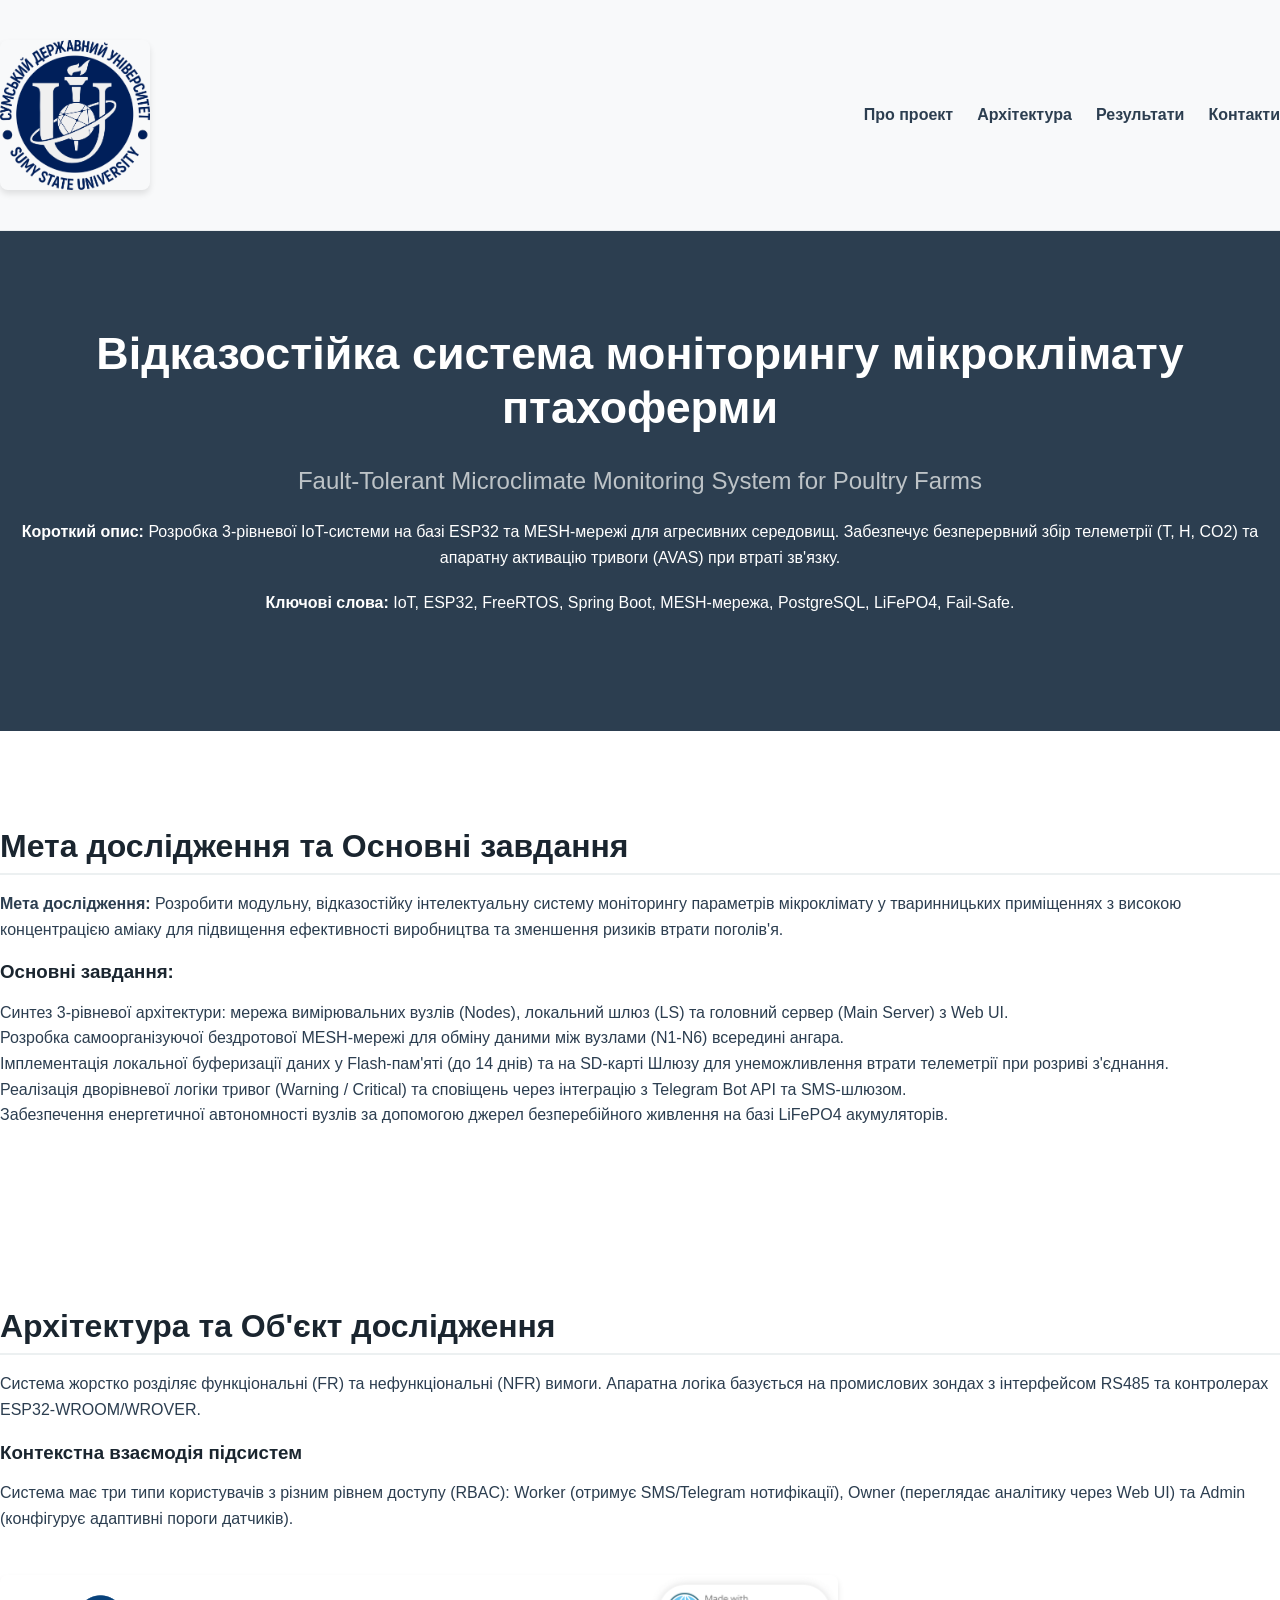
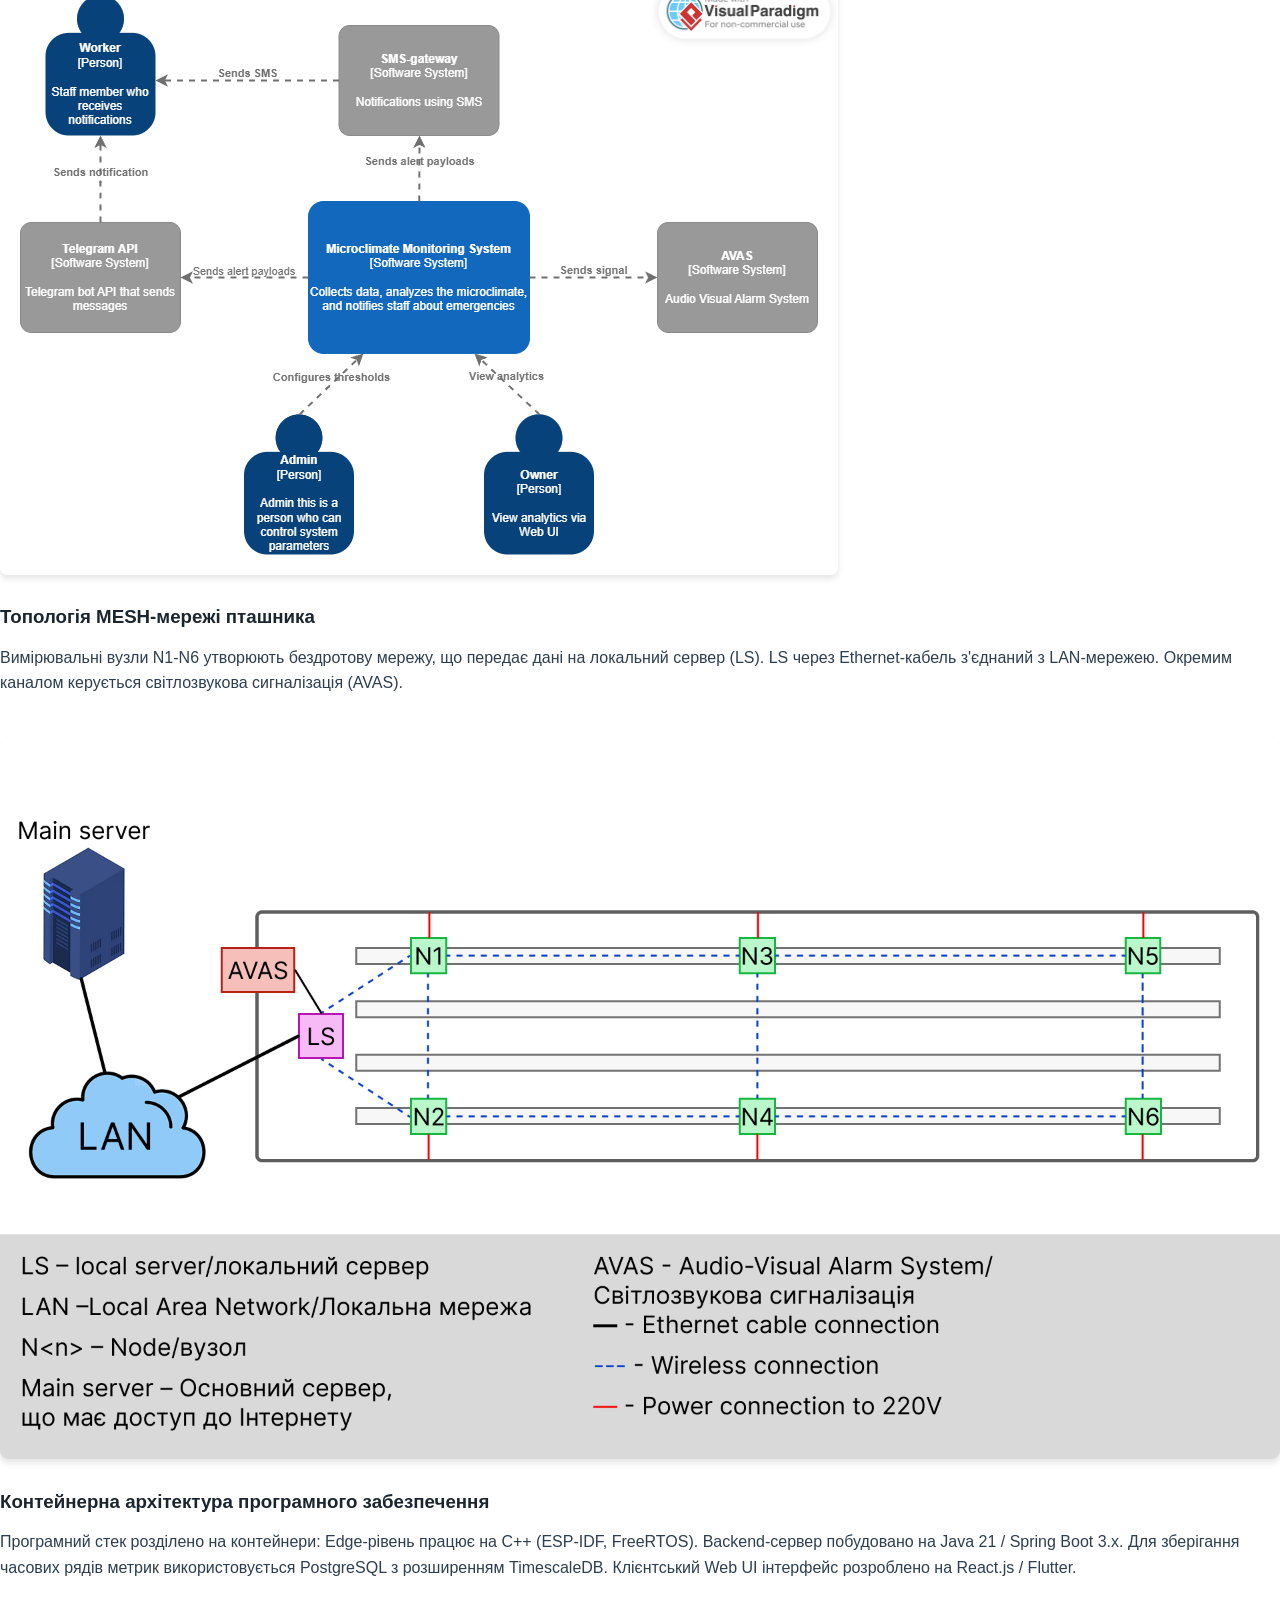
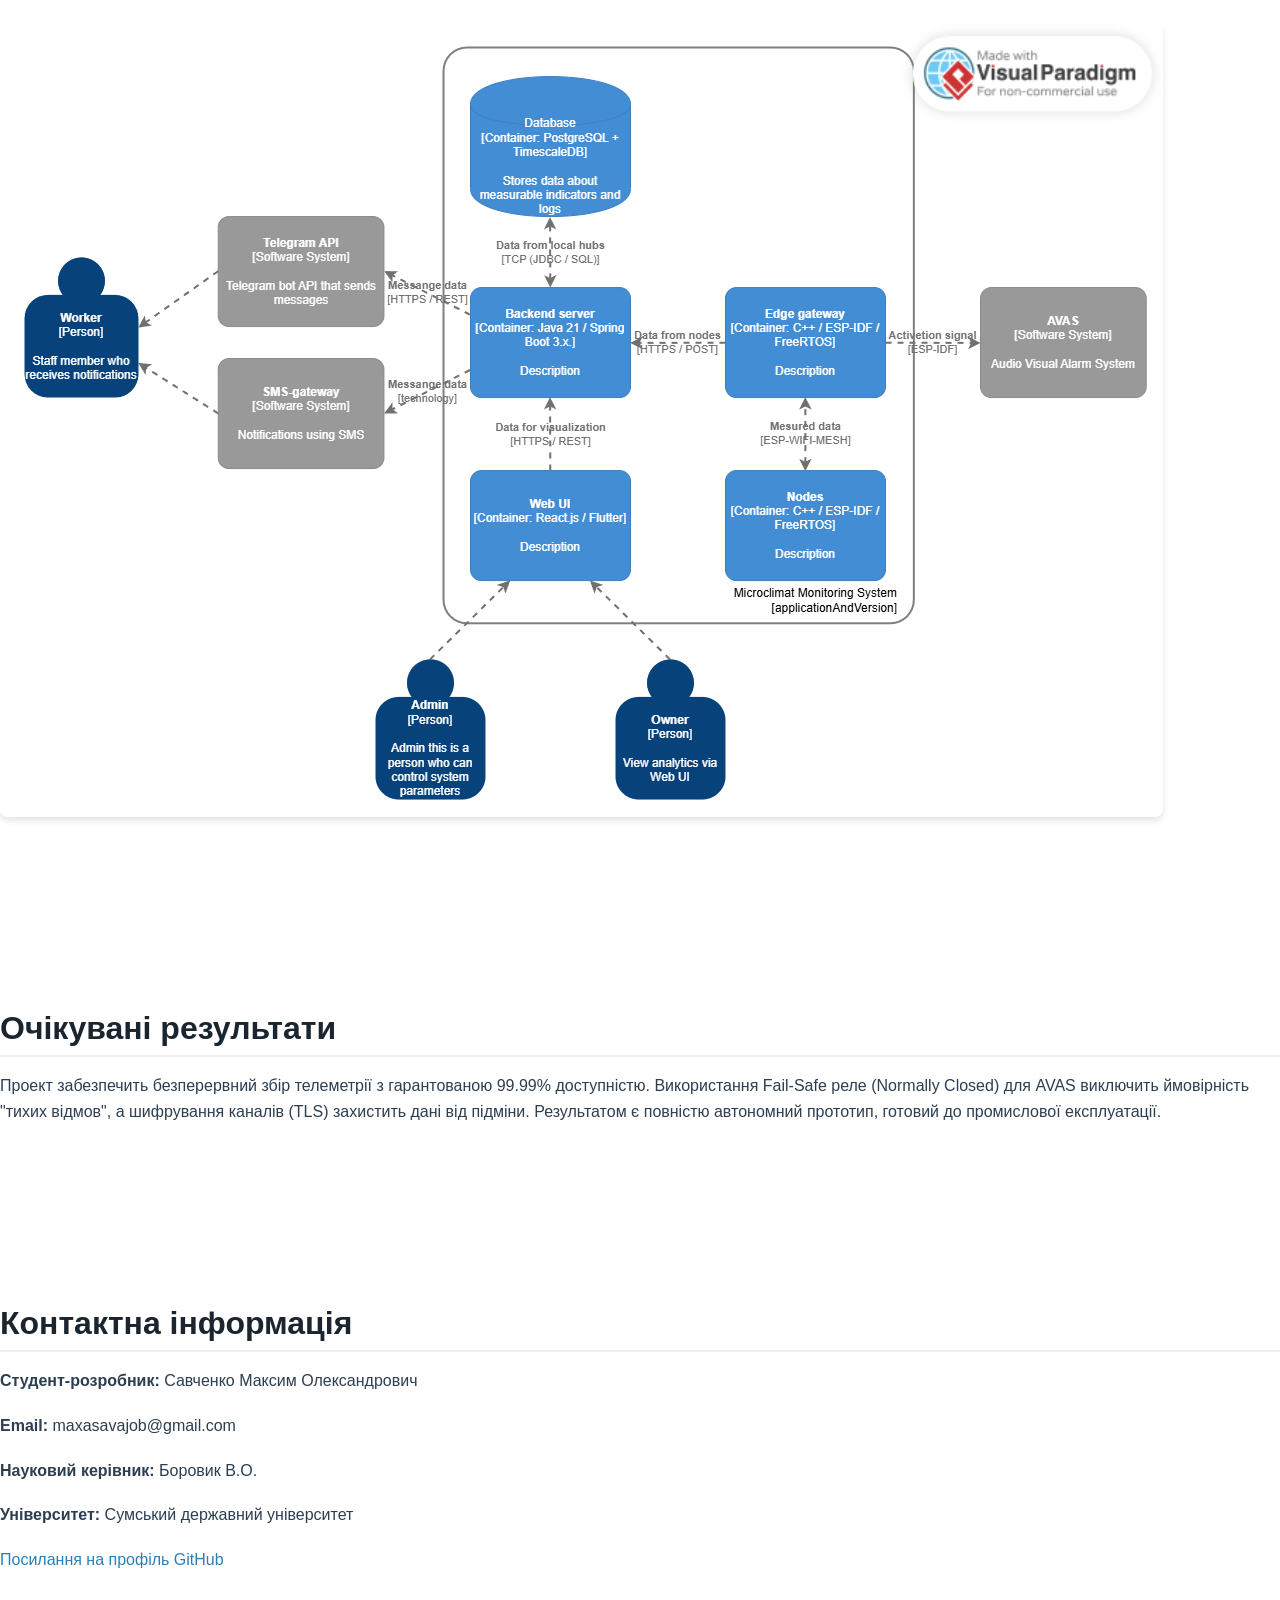
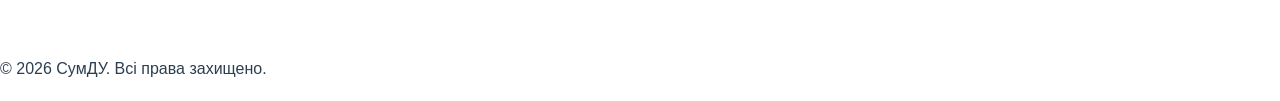
<file: index.html>
<!DOCTYPE html>
<html lang="uk">
<head>
    <meta charset="UTF-8">
    <meta name="viewport" content="width=device-width, initial-scale=1.0">
    <title>Бакалаврська робота | IoT система моніторингу мікроклімату</title>
    <link rel="stylesheet" href="css/style.css">

    <meta property="og:title" content="Система моніторингу мікроклімату птахоферми">
    <meta property="og:type" content="article">
    <meta property="og:url" content="https://lordisfet.github.io/bachelor-landing/">
    <meta property="og:image" content="https://lordisfet.github.io/bachelor-landing/css/assets/images/og-preview.png">
    <meta property="og:description" content="IoT система моніторингу мікроклімату (T, H, CO2) для агресивних середовищ на базі ESP32.">

    <script type="application/ld+json">
    {
      "@context": "https://schema.org",
      "@type": "ResearchProject",
      "name": "Відказостійка система моніторингу мікроклімату для птахоферми",
      "description": "Розробка модульної інтелектуальної системи моніторингу параметрів мікроклімату у тваринницьких приміщеннях з високою концентрацією аміаку на базі мікроконтролерів ESP32.",
      "creator": {
        "@type": "Person",
        "name": "Ваше ПІБ"
      },
      "funder": {
        "@type": "Organization",
        "name": "Сумський державний університет"
      }
    }
    </script>

    <link rel="icon" href="css/assets/favicons/favicon.svg" type="image/svg+xml">
    <link rel="icon" href="css/assets/favicons/favicon.png" sizes="32x32" type="image/png">
    <link rel="apple-touch-icon" href="css/assets/favicons/apple-touch-icon.png">
</head>
<body>
    <body>
    <header role="banner">
        <nav aria-label="Головна навігація сайту">
            <img src="css/assets/images/ssu-logo.png" alt="Логотип Сумського державного університету" width="150" height="150">
            <ul>
                <li><a href="#about">Про проект</a></li>
                <li><a href="#architecture">Архітектура</a></li>
                <li><a href="#results">Результати</a></li>
                <li><a href="#contacts">Контакти</a></li>
            </ul>
        </nav>
    </header>

    <main role="main">
        <section id="hero">
            <h1>Відказостійка система моніторингу мікроклімату птахоферми</h1>
            <h2>Fault-Tolerant Microclimate Monitoring System for Poultry Farms</h2>
            
            <p><strong>Короткий опис:</strong> Розробка 3-рівневої IoT-системи на базі ESP32 та MESH-мережі для агресивних середовищ. Забезпечує безперервний збір телеметрії (T, H, CO2) та апаратну активацію тривоги (AVAS) при втраті зв'язку.</p>
            
            <p><strong>Ключові слова:</strong> IoT, ESP32, FreeRTOS, Spring Boot, MESH-мережа, PostgreSQL, LiFePO4, Fail-Safe.</p>
        </section>

        <section id="about">
            <h2>Мета дослідження та Основні завдання</h2>
            <p><strong>Мета дослідження:</strong> Розробити модульну, відказостійку інтелектуальну систему моніторингу параметрів мікроклімату у тваринницьких приміщеннях з високою концентрацією аміаку для підвищення ефективності виробництва та зменшення ризиків втрати поголів'я.</p>
            
            <h3>Основні завдання:</h3>
            <ul>
                <li>Синтез 3-рівневої архітектури: мережа вимірювальних вузлів (Nodes), локальний шлюз (LS) та головний сервер (Main Server) з Web UI.</li>
                <li>Розробка самоорганізуючої бездротової MESH-мережі для обміну даними між вузлами (N1-N6) всередині ангара.</li>
                <li>Імплементація локальної буферизації даних у Flash-пам'яті (до 14 днів) та на SD-карті Шлюзу для унеможливлення втрати телеметрії при розриві з'єднання.</li>
                <li>Реалізація дворівневої логіки тривог (Warning / Critical) та сповіщень через інтеграцію з Telegram Bot API та SMS-шлюзом.</li>
                <li>Забезпечення енергетичної автономності вузлів за допомогою джерел безперебійного живлення на базі LiFePO4 акумуляторів.</li>
            </ul>
        </section>

        <section id="architecture">
            <h2>Архітектура та Об'єкт дослідження</h2>
            <p>Система жорстко розділяє функціональні (FR) та нефункціональні (NFR) вимоги. Апаратна логіка базується на промислових зондах з інтерфейсом RS485 та контролерах ESP32-WROOM/WROVER.</p>
            
            <h3>Контекстна взаємодія підсистем</h3>
            <p>Система має три типи користувачів з різним рівнем доступу (RBAC): Worker (отримує SMS/Telegram нотифікації), Owner (переглядає аналітику через Web UI) та Admin (конфігурує адаптивні пороги датчиків).</p>
            <img src="css/assets/images/context-diagram.png" alt="Контекстна C4-діаграма: взаємодія системи моніторингу мікроклімату з Telegram API, SMS-шлюзом, персоналом та апаратною системою тривоги AVAS" loading="lazy">

            <h3>Топологія MESH-мережі пташника</h3>
            <p>Вимірювальні вузли N1-N6 утворюють бездротову мережу, що передає дані на локальний сервер (LS). LS через Ethernet-кабель з'єднаний з LAN-мережею. Окремим каналом керується світлозвукова сигналізація (AVAS).</p>
            <img src="css/assets/images/topology-diagram.png" alt="Схема локальної мережі: самоорганізуюча бездротова MESH-мережа вимірювальних вузлів N1-N6, з'єднаних з локальним сервером (LS)" loading="lazy">

            <h3>Контейнерна архітектура програмного забезпечення</h3>
            <p>Програмний стек розділено на контейнери: Edge-рівень працює на C++ (ESP-IDF, FreeRTOS). Backend-сервер побудовано на Java 21 / Spring Boot 3.x. Для зберігання часових рядів метрик використовується PostgreSQL з розширенням TimescaleDB. Клієнтський Web UI інтерфейс розроблено на React.js / Flutter.</p>
            <img src="css/assets/images/container-diagram.png" alt="C4-діаграма контейнерів: Edge Gateway на базі C++, Backend-сервер на Java Spring Boot, база даних PostgreSQL та Web UI" loading="lazy">
        </section>

        <section id="results">
            <h2>Очікувані результати</h2>
            <p>Проект забезпечить безперервний збір телеметрії з гарантованою 99.99% доступністю. Використання Fail-Safe реле (Normally Closed) для AVAS виключить ймовірність "тихих відмов", а шифрування каналів (TLS) захистить дані від підміни. Результатом є повністю автономний прототип, готовий до промислової експлуатації.</p>
        </section>

        <section id="contacts">
            <h2>Контактна інформація</h2>
            <p><strong>Студент-розробник:</strong> Савченко Максим Олександрович</p>
            <p><strong>Email:</strong> maxasavajob@gmail.com</p>
            <p><strong>Науковий керівник:</strong> Боровик В.О. </p>
            <p><strong>Університет:</strong> Сумський державний університет </p>
            <p><a href="https://github.com/lordisfet" target="_blank" rel="noopener">Посилання на профіль GitHub</a></p>
        </section>
    </main>

    <footer role="contentinfo">
        <p>&copy; 2026 СумДУ. Всі права захищено.</p>
    </footer>
</body>
</html>
</file>
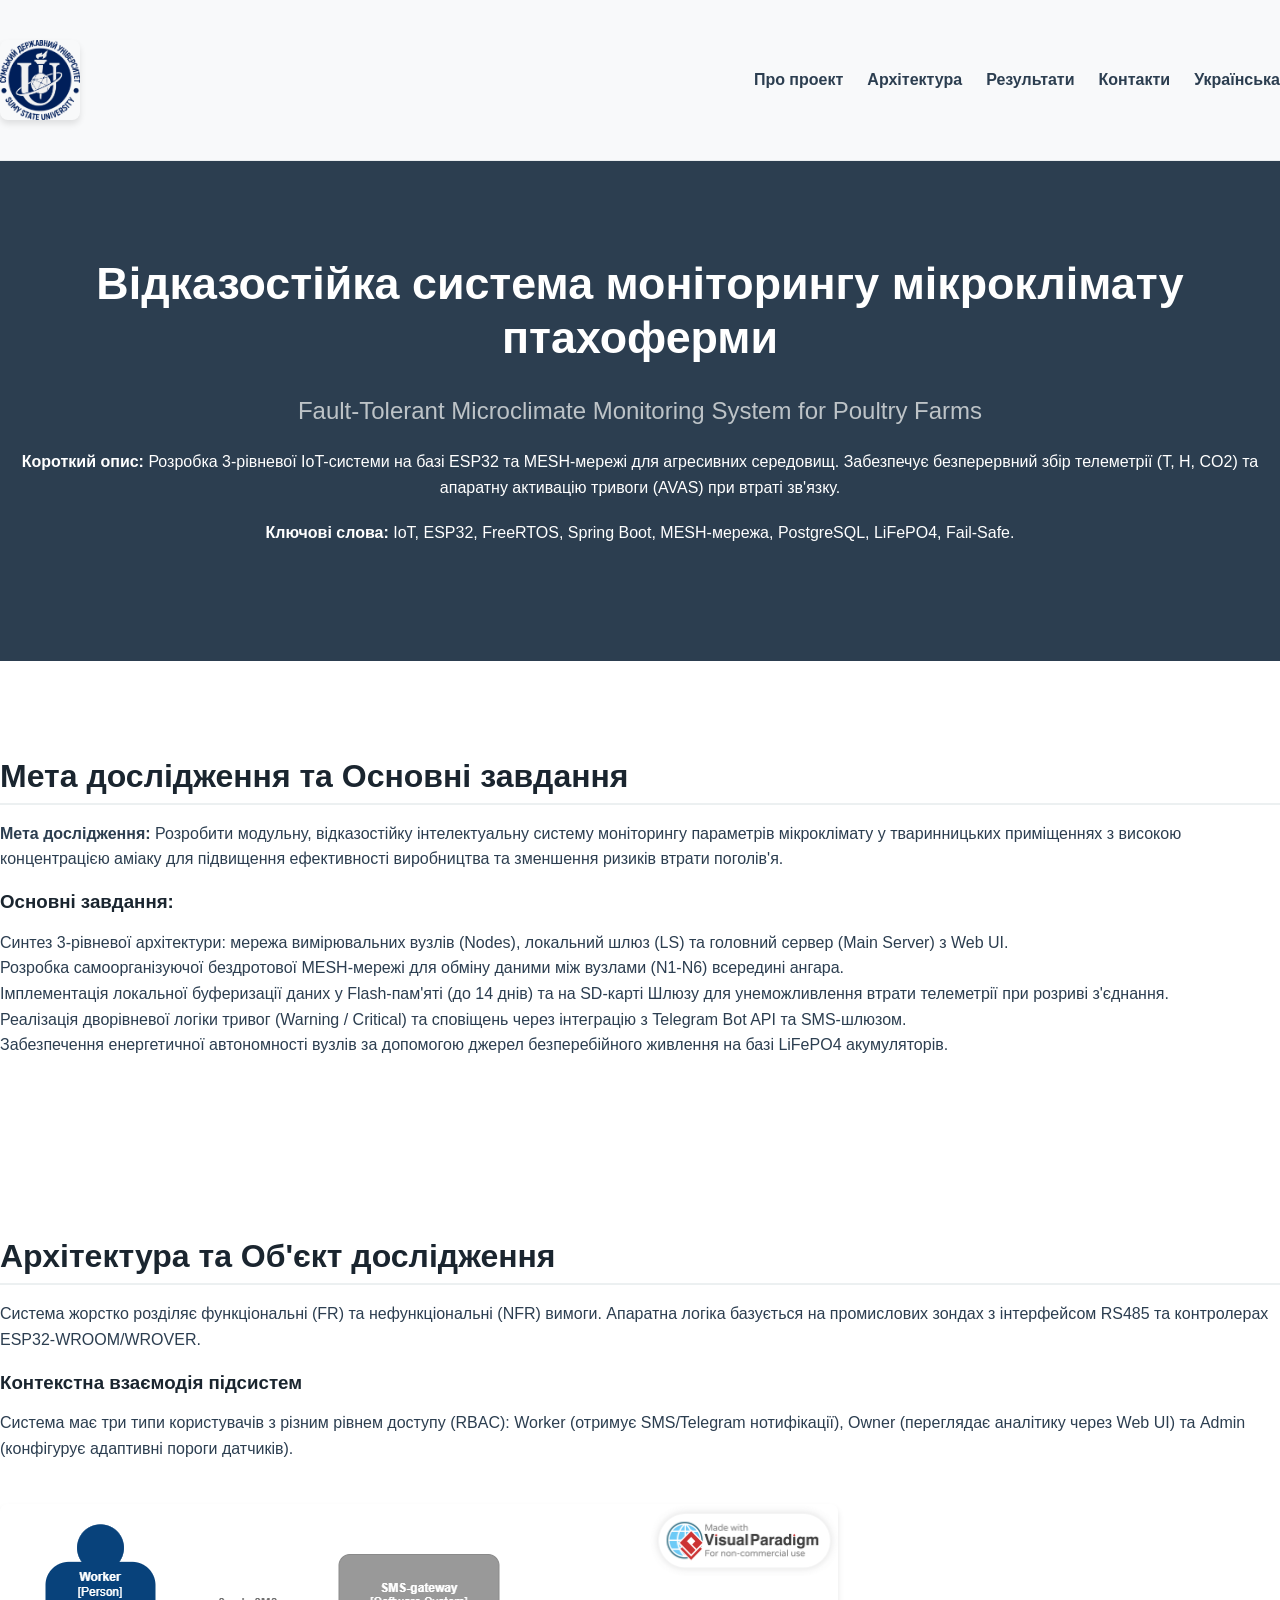
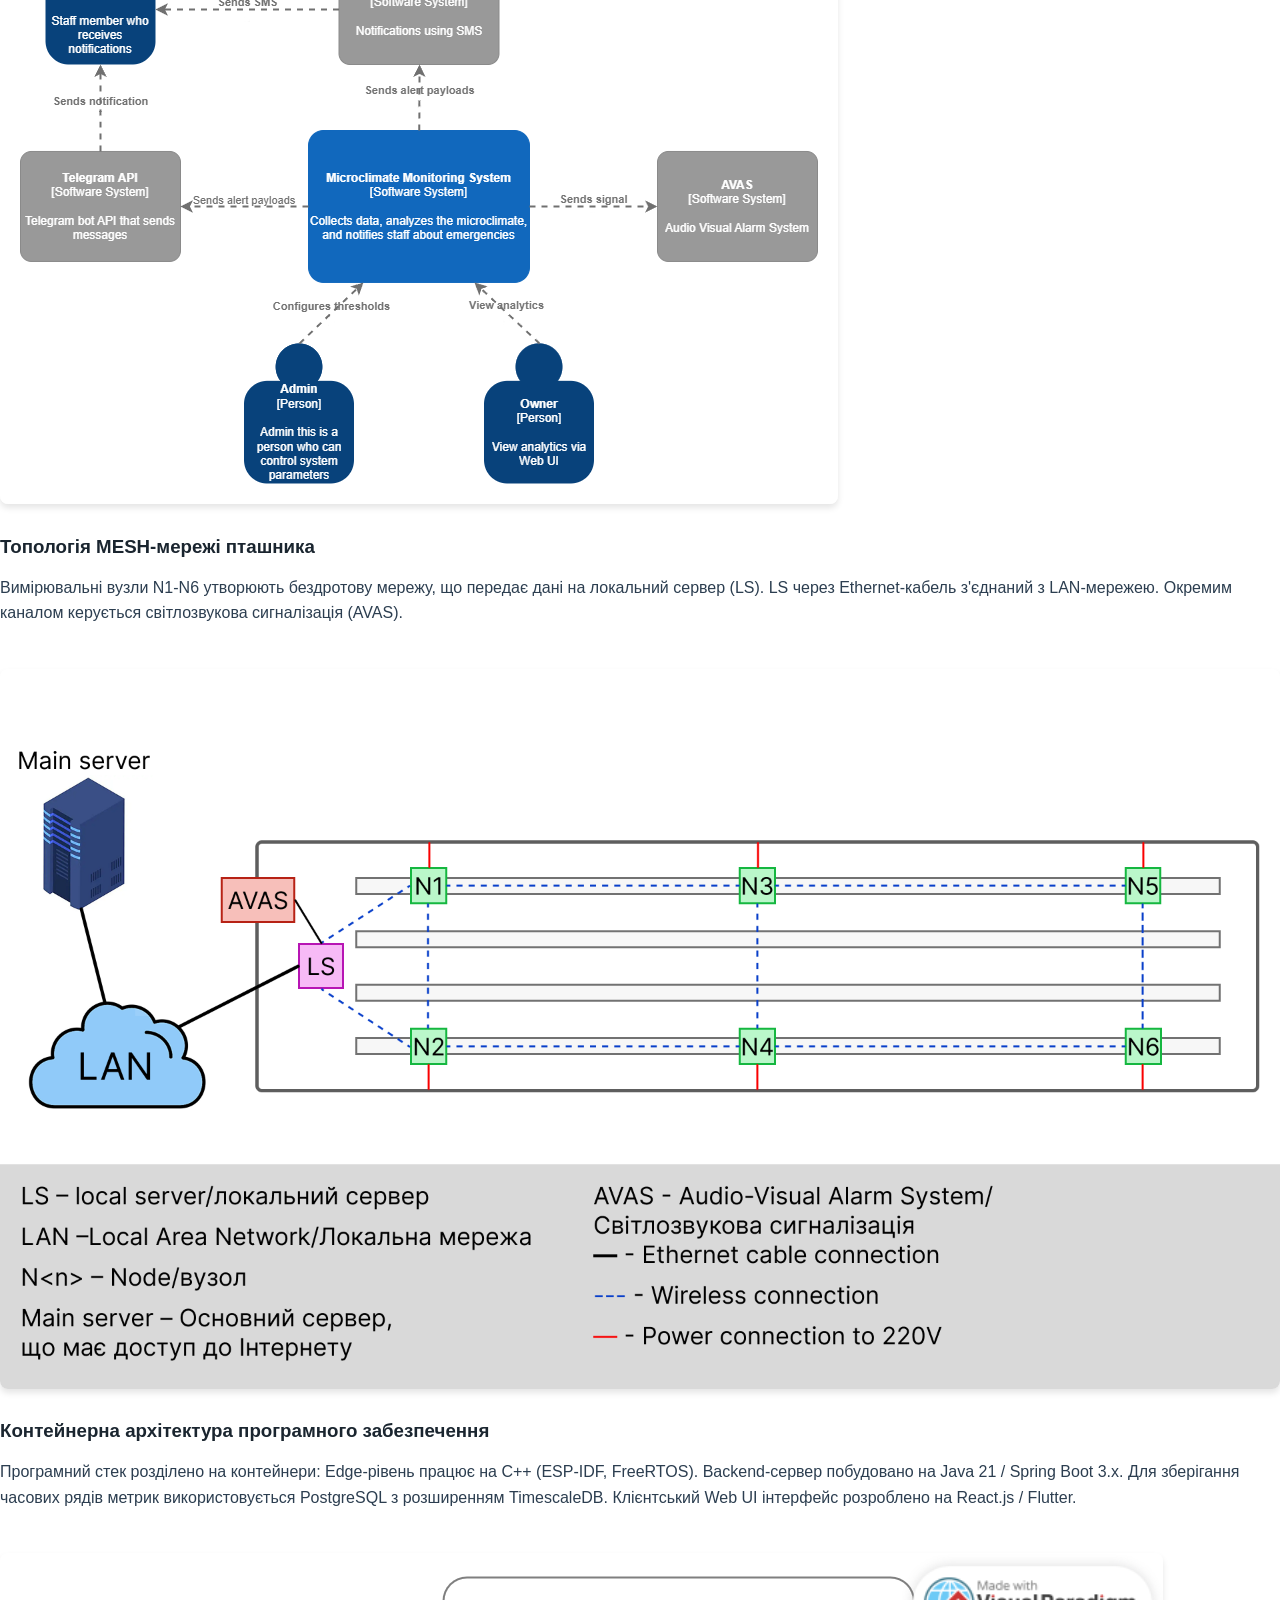
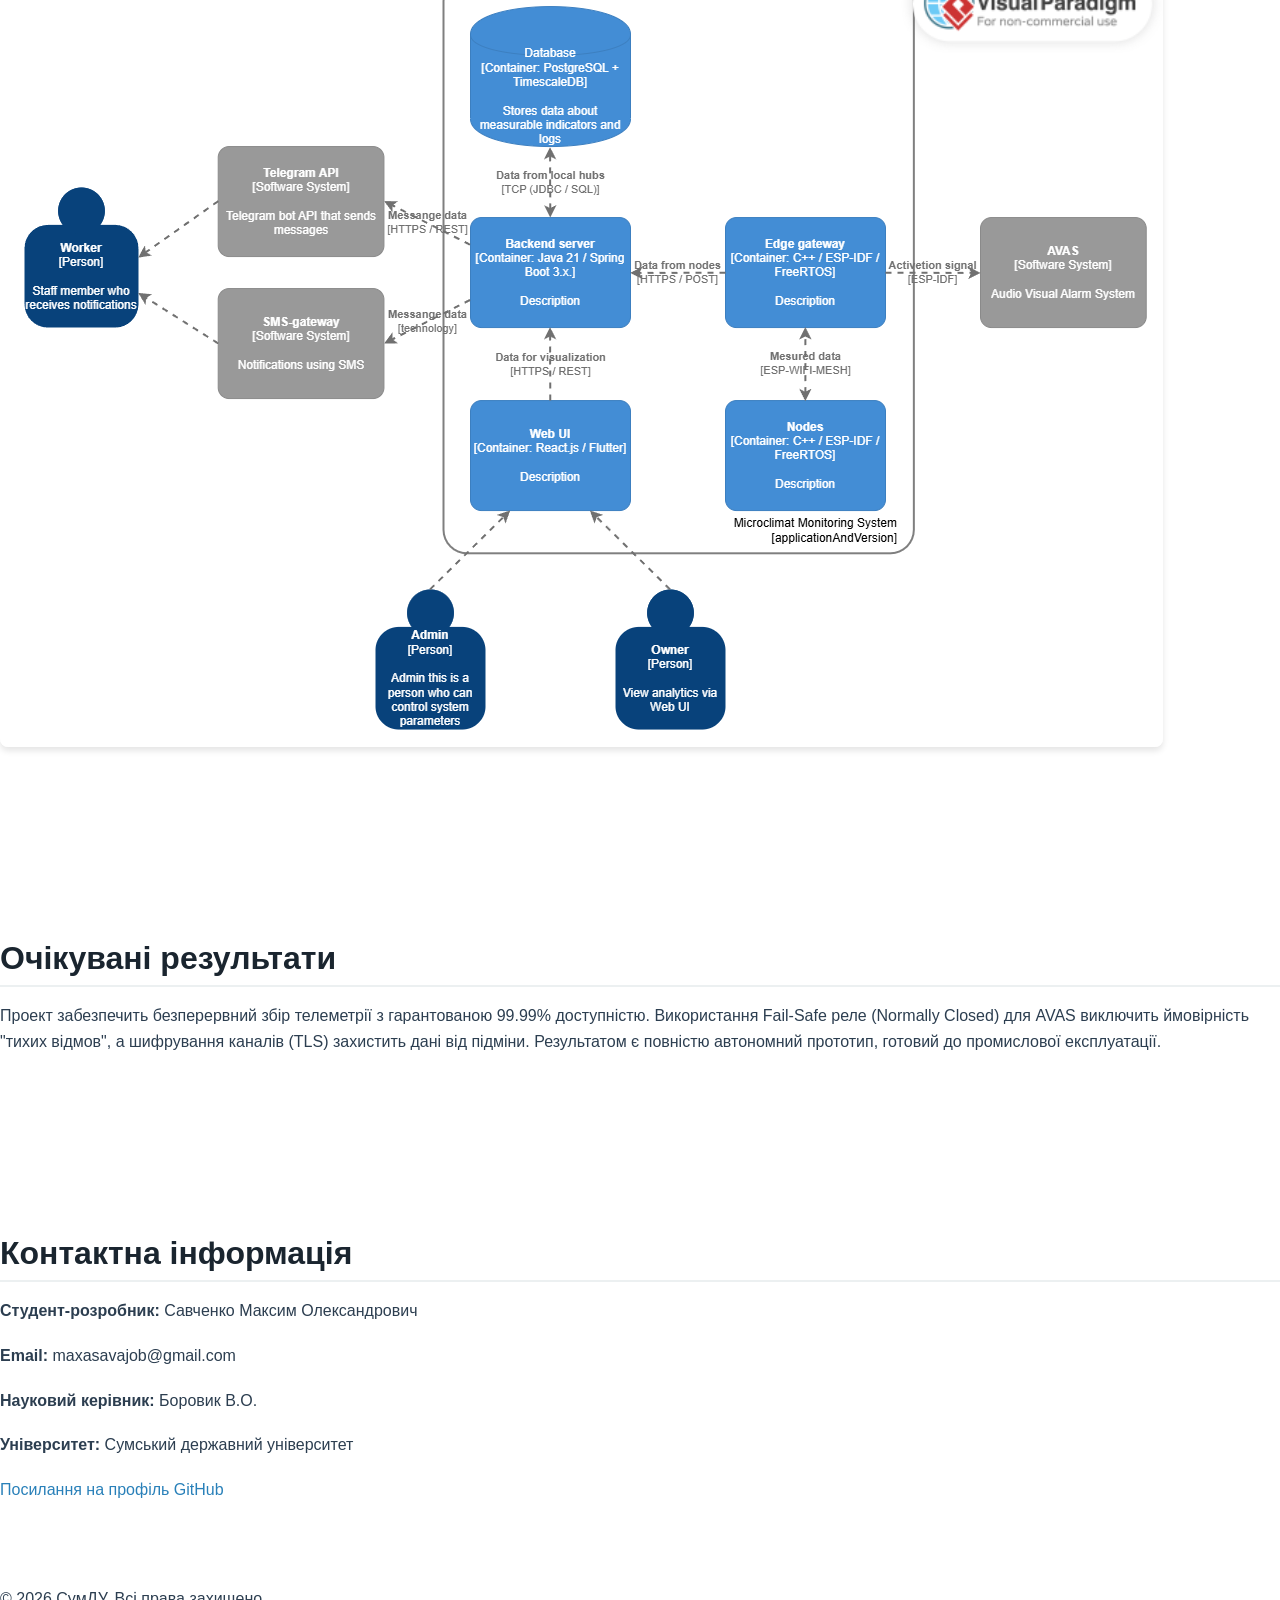
<file: en/index.html>
<!DOCTYPE html>
<link rel="alternate" hreflang="uk" href="https://lordisfet.github.io/bachelor-landing/">
<link rel="alternate" hreflang="en" href="https://lordisfet.github.io/bachelor-landing/en/">
<head>
    <meta charset="UTF-8">
    <meta name="viewport" content="width=device-width, initial-scale=1.0">
    <title>Бакалаврська робота | IoT система моніторингу мікроклімату</title>
    <link rel="stylesheet" href="../css/style.css">

    <meta property="og:title" content="Система моніторингу мікроклімату птахоферми">
    <meta property="og:type" content="article">
    <meta property="og:url" content="https://lordisfet.github.io/bachelor-landing/">
    <meta property="og:image" content="https://lordisfet.github.io/bachelor-landing/css/assets/images/og-preview.png">
    <meta property="og:description" content="IoT система моніторингу мікроклімату (T, H, CO2) для агресивних середовищ на базі ESP32.">

    <script type="application/ld+json">
    {
      "@context": "https://schema.org",
      "@type": "ResearchProject",
      "name": "Відказостійка система моніторингу мікроклімату для птахоферми",
      "description": "Розробка модульної інтелектуальної системи моніторингу параметрів мікроклімату у тваринницьких приміщеннях з високою концентрацією аміаку на базі мікроконтролерів ESP32.",
      "creator": {
        "@type": "Person",
        "name": "Ваше ПІБ"
      },
      "funder": {
        "@type": "Organization",
        "name": "Сумський державний університет"
      }
    }
    </script>

    <link rel="icon" href="../css/assets/favicons/favicon.svg" type="image/svg+xml">
    <link rel="icon" href="../css/assets/favicons/favicon.png" sizes="32x32" type="image/png">
    <link rel="apple-touch-icon" href="../css/assets/favicons/apple-touch-icon.png">
</head>
<body>
    <header role="banner">
        <nav aria-label="Головна навігація сайту">
            <img src="../css/assets/images/ssu-logo.png" alt="Логотип Сумського державного університету" width="80" height="80">
            <ul>
                <li><a href="#about">Про проект</a></li>
                <li><a href="#architecture">Архітектура</a></li>
                <li><a href="#results">Результати</a></li>
                <li><a href="#contacts">Контакти</a></li>
                <li><a href="../">Українська</a></li>
            </ul>
        </nav>
    </header>

    <main role="main">
        <section id="hero">
            <h1>Відказостійка система моніторингу мікроклімату птахоферми</h1>
            <h2>Fault-Tolerant Microclimate Monitoring System for Poultry Farms</h2>
            
            <p><strong>Короткий опис:</strong> Розробка 3-рівневої IoT-системи на базі ESP32 та MESH-мережі для агресивних середовищ. Забезпечує безперервний збір телеметрії (T, H, CO2) та апаратну активацію тривоги (AVAS) при втраті зв'язку.</p>
            
            <p><strong>Ключові слова:</strong> IoT, ESP32, FreeRTOS, Spring Boot, MESH-мережа, PostgreSQL, LiFePO4, Fail-Safe.</p>
        </section>

        <section id="about">
            <h2>Мета дослідження та Основні завдання</h2>
            <p><strong>Мета дослідження:</strong> Розробити модульну, відказостійку інтелектуальну систему моніторингу параметрів мікроклімату у тваринницьких приміщеннях з високою концентрацією аміаку для підвищення ефективності виробництва та зменшення ризиків втрати поголів'я.</p>
            
            <h3>Основні завдання:</h3>
            <ul>
                <li>Синтез 3-рівневої архітектури: мережа вимірювальних вузлів (Nodes), локальний шлюз (LS) та головний сервер (Main Server) з Web UI.</li>
                <li>Розробка самоорганізуючої бездротової MESH-мережі для обміну даними між вузлами (N1-N6) всередині ангара.</li>
                <li>Імплементація локальної буферизації даних у Flash-пам'яті (до 14 днів) та на SD-карті Шлюзу для унеможливлення втрати телеметрії при розриві з'єднання.</li>
                <li>Реалізація дворівневої логіки тривог (Warning / Critical) та сповіщень через інтеграцію з Telegram Bot API та SMS-шлюзом.</li>
                <li>Забезпечення енергетичної автономності вузлів за допомогою джерел безперебійного живлення на базі LiFePO4 акумуляторів.</li>
            </ul>
        </section>

        <section id="architecture">
            <h2>Архітектура та Об'єкт дослідження</h2>
            <p>Система жорстко розділяє функціональні (FR) та нефункціональні (NFR) вимоги. Апаратна логіка базується на промислових зондах з інтерфейсом RS485 та контролерах ESP32-WROOM/WROVER.</p>
            
            <h3>Контекстна взаємодія підсистем</h3>
            <p>Система має три типи користувачів з різним рівнем доступу (RBAC): Worker (отримує SMS/Telegram нотифікації), Owner (переглядає аналітику через Web UI) та Admin (конфігурує адаптивні пороги датчиків).</p>
            <img src="../css/assets/images/context-diagram.png" alt="Контекстна C4-діаграма: взаємодія системи моніторингу мікроклімату з Telegram API, SMS-шлюзом, персоналом та апаратною системою тривоги AVAS" loading="lazy">

            <h3>Топологія MESH-мережі пташника</h3>
            <p>Вимірювальні вузли N1-N6 утворюють бездротову мережу, що передає дані на локальний сервер (LS). LS через Ethernet-кабель з'єднаний з LAN-мережею. Окремим каналом керується світлозвукова сигналізація (AVAS).</p>
            <img src="../css/assets/images/topology-diagram.png" alt="Схема локальної мережі: самоорганізуюча бездротова MESH-мережа вимірювальних вузлів N1-N6, з'єднаних з локальним сервером (LS)" loading="lazy">

            <h3>Контейнерна архітектура програмного забезпечення</h3>
            <p>Програмний стек розділено на контейнери: Edge-рівень працює на C++ (ESP-IDF, FreeRTOS). Backend-сервер побудовано на Java 21 / Spring Boot 3.x. Для зберігання часових рядів метрик використовується PostgreSQL з розширенням TimescaleDB. Клієнтський Web UI інтерфейс розроблено на React.js / Flutter.</p>
            <img src="../css/assets/images/container-diagram.png" alt="C4-діаграма контейнерів: Edge Gateway на базі C++, Backend-сервер на Java Spring Boot, база даних PostgreSQL та Web UI" loading="lazy">
        </section>

        <section id="results">
            <h2>Очікувані результати</h2>
            <p>Проект забезпечить безперервний збір телеметрії з гарантованою 99.99% доступністю. Використання Fail-Safe реле (Normally Closed) для AVAS виключить ймовірність "тихих відмов", а шифрування каналів (TLS) захистить дані від підміни. Результатом є повністю автономний прототип, готовий до промислової експлуатації.</p>
        </section>

        <section id="contacts">
            <h2>Контактна інформація</h2>
            <p><strong>Студент-розробник:</strong> Савченко Максим Олександрович</p>
            <p><strong>Email:</strong> maxasavajob@gmail.com</p>
            <p><strong>Науковий керівник:</strong> Боровик В.О. </p>
            <p><strong>Університет:</strong> Сумський державний університет </p>
            <p><a href="https://github.com/lordisfet" target="_blank" rel="noopener">Посилання на профіль GitHub</a></p>
        </section>
    </main>

    <footer role="contentinfo">
        <p>&copy; 2026 СумДУ. Всі права захищено.</p>
    </footer>
</body>
</html>
</file>
<file: css/style.css>
*, *::before, *::after {
    margin: 0;
    padding: 0;
    box-sizing: border-box;
}
/* ================= Типографіка та Кольори ================= */
html {
    font-size: 16px;
    scroll-behavior: smooth;
}

body {
    font-family: -apple-system, BlinkMacSystemFont, "Segoe UI", Roboto, Arial, sans-serif;
    line-height: 1.6;
    color: #2c3e50;
    background-color: #ffffff;
}

h1, h2, h3 {
    color: #1a252f;
    line-height: 1.2;
    margin-bottom: 1rem;
    font-weight: 700;
}

h2 {
    font-size: 2rem;
    border-bottom: 2px solid #ecf0f1;
    padding-bottom: 0.5rem;
    margin-top: 2rem;
}

p, ul {
    margin-bottom: 1.2rem;
}

a {
    color: #2980b9;
    text-decoration: none;
    transition: color 0.3s ease;
}

a:hover {
    color: #1c5980;
    text-decoration: underline;
}

/* ================= Структура (Layout) ================= */
.container {
    width: 90%;
    max-width: 1200px;
    margin: 0 auto;
}

section {
    padding: 4rem 0;
}

/* ================= Header та Навігація ================= */
header {
    background-color: #f8f9fa;
    border-bottom: 1px solid #e9ecef;
    padding: 1rem 0;
    position: sticky;
    top: 0;
    z-index: 100;
}

nav {
    display: flex;
    justify-content: space-between;
    align-items: center;
}

nav ul {
    display: flex;
    list-style: none;
    gap: 1.5rem;
    margin: 0;
}

nav ul li a {
    color: #2c3e50;
    font-weight: 600;
}

/* ================= Hero Section ================= */
#hero {
    background-color: #2c3e50;
    color: #ffffff;
    text-align: center;
    padding: 6rem 0;
}

#hero h1, #hero h2 {
    color: #ffffff;
    border: none;
}

#hero h1 { font-size: 2.8rem; }
#hero h2 { font-size: 1.5rem; font-weight: 400; color: #bdc3c7; }

/* ================= Зображення та Grid ================= */
img {
    max-width: 100%;
    height: auto;
    border-radius: 8px;
    box-shadow: 0 4px 6px rgba(0,0,0,0.1);
    margin: 1.5rem 0;
}

/* ================= Адаптивність (Mobile First) ================= */
@media screen and (max-width: 768px) {
    nav {
        flex-direction: column;
        gap: 1rem;
    }
    nav ul {
        flex-wrap: wrap;
        justify-content: center;
    }
    #hero h1 {
        font-size: 2rem;
    }
}
</file>
